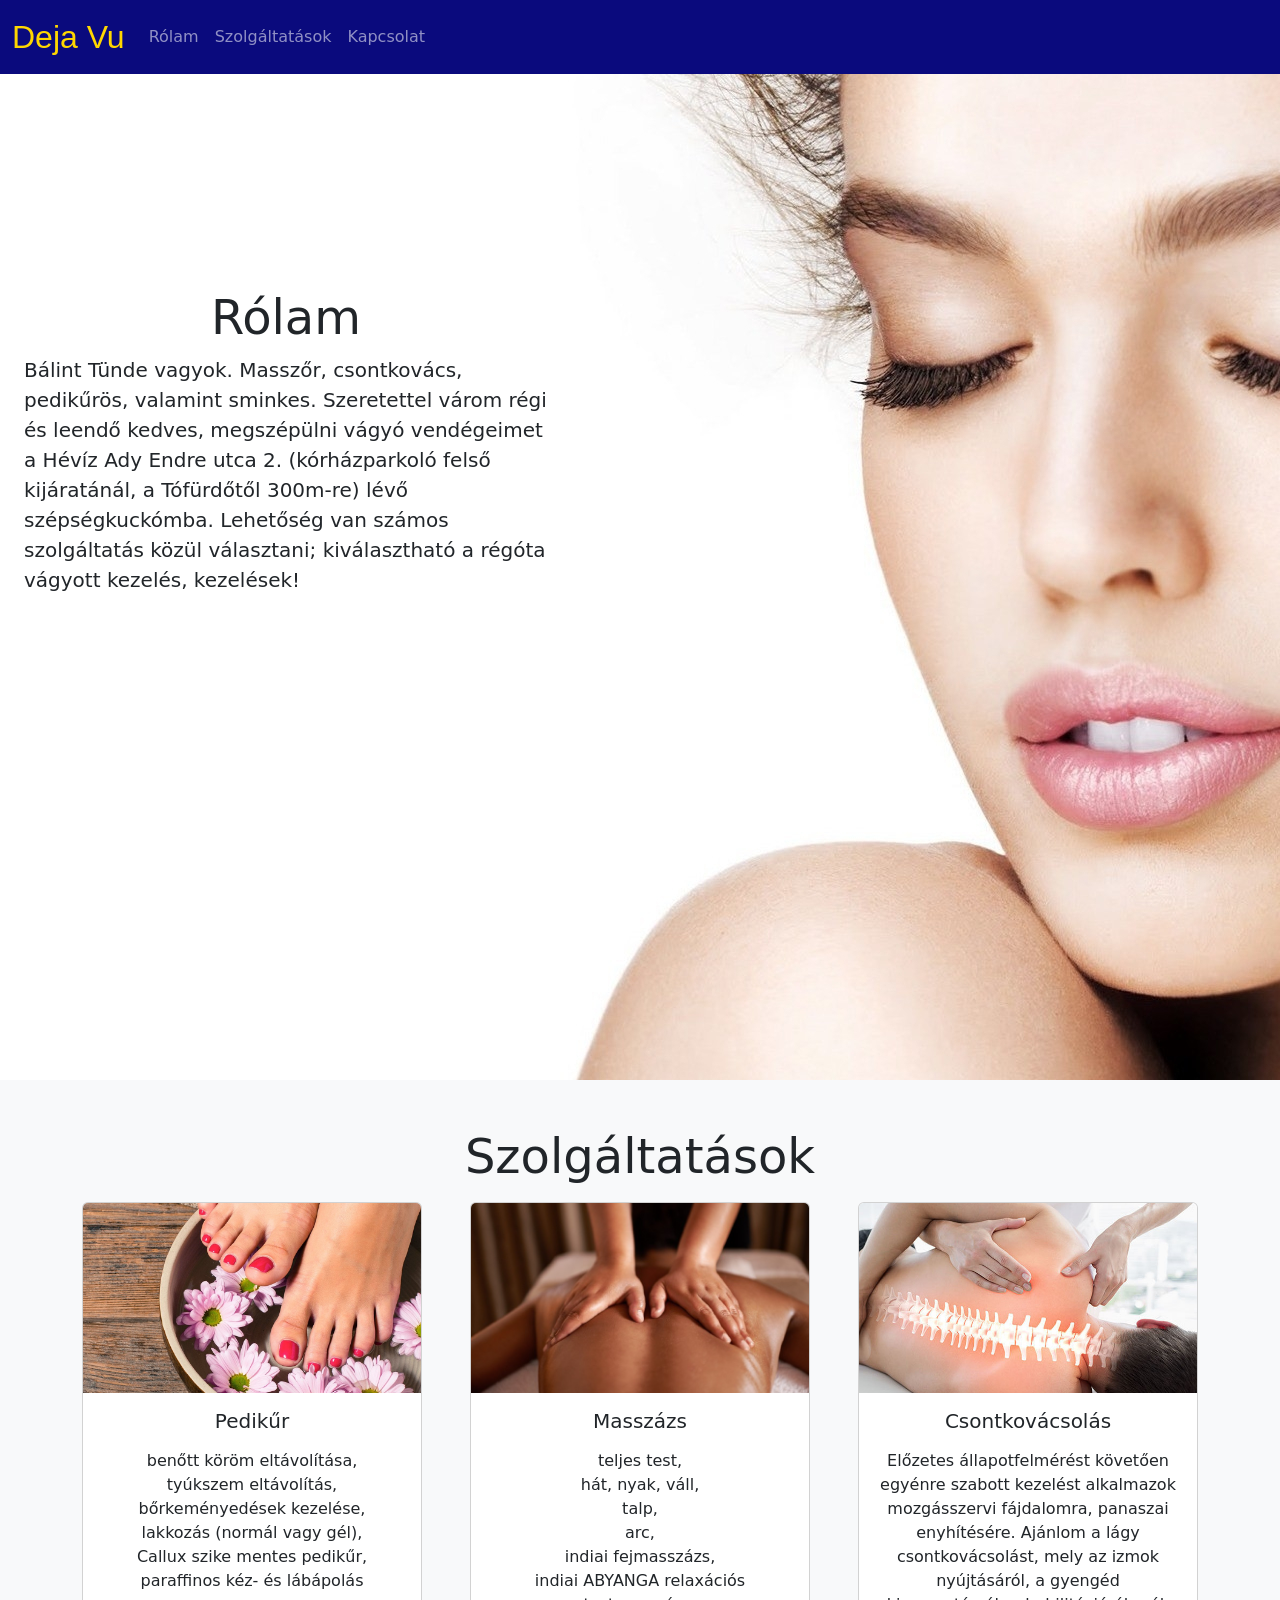
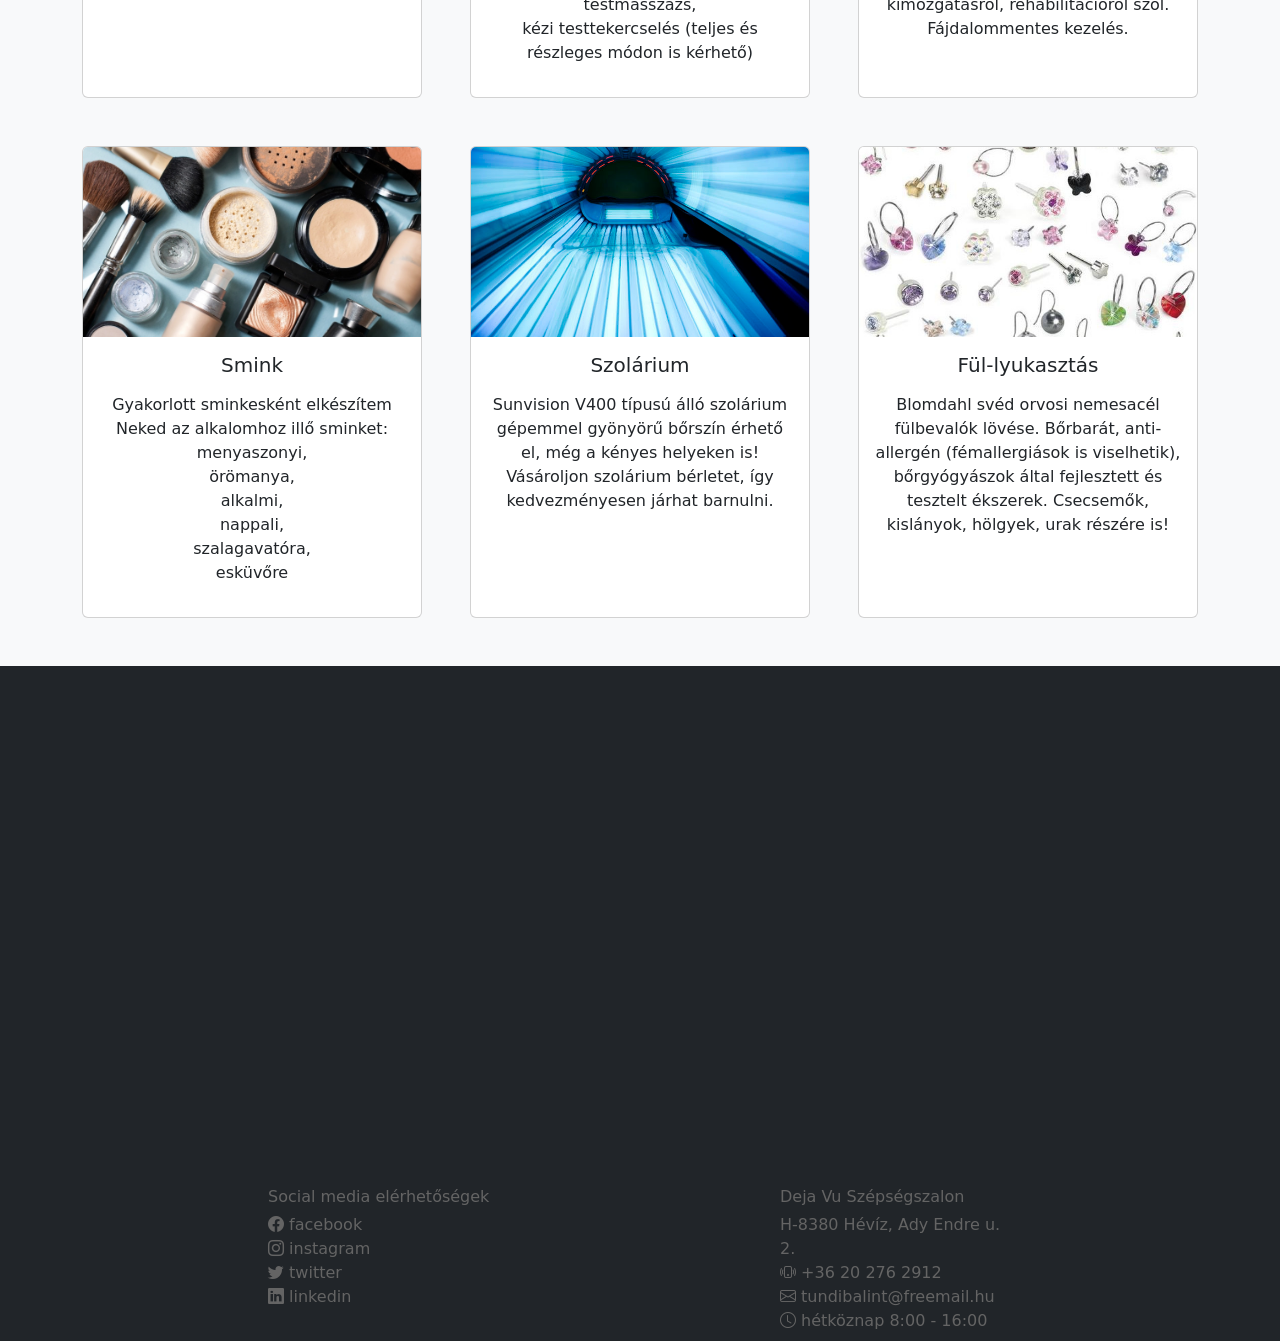
<file: index.html>
<!DOCTYPE html>
<html lang="hu">

<head>
    <meta charset="UTF-8">
    <meta http-equiv="X-UA-Compatible" content="IE=edge">
    <meta name="viewport" content="width=device-width, initial-scale=1.0">
    <title>Deja Vu szépségszalon - Hévíz</title>
    <link href="https://cdn.jsdelivr.net/npm/bootstrap@5.1.3/dist/css/bootstrap.min.css" rel="stylesheet"
        integrity="sha384-1BmE4kWBq78iYhFldvKuhfTAU6auU8tT94WrHftjDbrCEXSU1oBoqyl2QvZ6jIW3" crossorigin="anonymous">
    <link rel="stylesheet" href="https://cdn.jsdelivr.net/npm/bootstrap-icons@1.8.1/font/bootstrap-icons.css">
    <link rel="stylesheet" href="./assets/css/style.css">
    <!-- Regular Meta Info -->
    <meta name="keywords" content="szépségszalon, beauty, szépségkuckó, Hévíz, Tófürdő" />
    <meta name="description"
        content="Deja Vu szépségszalon (Szépségkuckó), 300 méterre a Tófürdő bejáratától. Deja Vu beauty salon, 300 meters from the entrance of Lake Bath Hévíz." />
    <!-- Facebook Meta Info -->
    <meta property="og:url" content="https://www.hevizszepsegkucko.com">
    <meta property="og:image" content="./assets/img/beauty-face.jpg">
    <meta property="og:title" content="Deja Vu szépségszalon - Hévíz">
    <meta property="og:site_name" content="Deja Vu szépségszalon - Hévíz">
    <meta property="og:description"
        content="Deja Vu szépségszalon (Szépségkuckó), 300 méterre a Tófürdő bejáratától. Deja Vu beauty salon, 300 meters from the entrance of Lake Bath Hévíz.">
    <meta property="og:see_also" content="https://www.hevizszepsegkucko.com">
    <!-- Twitter Meta Info -->
    <meta name="twitter:card" content="summary">
    <meta name="twitter:url" content="https://www.hevizszepsegkucko.com/">
    <meta name="twitter:title" content="Deja Vu szépségszalon - Hévíz">
    <meta name="twitter:description"
        content="Deja Vu szépségszalon (Szépségkuckó), 300 méterre a Tófürdő bejáratától. Deja Vu beauty salon, 300 meters from the entrance of Lake Bath Hévíz.">
    <meta name="twitter:image" content="./assets/img/beauty-face.jpg">
    <!-- Robots -->
    <meta name="robots" content="all">
</head>

<body>
    <div class="header">
        <nav class="navbar navbar-expand-lg fixed-top navbar-dark bgdvnav">
            <div class="container-fluid">
                <a class="navbar-brand dejavu" href="#">Deja Vu</a>
                <button class="navbar-toggler" type="button" data-bs-toggle="collapse"
                    data-bs-target="#navbarSupportedContent" aria-controls="navbarSupportedContent"
                    aria-expanded="false" aria-label="Toggle navigation">
                    <span class="navbar-toggler-icon"></span>
                </button>
                <div class="collapse navbar-collapse" id="navbarSupportedContent">
                    <ul class="navbar-nav me-auto mb-2 mb-lg-0">
                        <li class="nav-item">
                            <a class="nav-link" href="#about">Rólam</a>
                        </li>
                        <li class="nav-item">
                            <a class="nav-link" href="#services">Szolgáltatások</a>
                        </li>
                        <li class="nav-item">
                            <a class="nav-link" href="#contact">Kapcsolat</a>
                        </li>
                    </ul>
                </div>
            </div>
        </nav>
    </div>

    <div class="main">
        <!-- <div class="article about py-2 ps-2 pe-5 beautyface d-flex align-items-center" id="about">
            <div class="card h-50 w-50 noborder bg-transparent pe-5">
                <div class="card-body pe-5">
                    <h5 class="display-5 text-center">Rólam</h5>
                    <p class="lead">Bálint Tünde vagyok. Masszőr, csontkovács, pedikűrös, valamint sminkes.
                        Szeretettel várom régi és leendő kedves, megszépülni vágyó vendégeimet a Hévíz Ady Endre utca 2.
                        (kórházparkoló felső kijáratánál, a Tófürdőtől 300m-re) lévő szépségkuckómba.
                        Lehetőség van számos szolgáltatás közül választani; kiválasztható a régóta vágyott kezelés,
                        kezelések!</p>
                </div>
            </div>
        </div> -->
        <div class="article beautyface pb-5">
            <div class="article about py-2 ps-2 pe-5 d-flex align-items-center" id="about">
                <div class="row row-cols-1 row-cols-md-2 g-5">
                    <div class="card h-50 noborder bg-transparent">
                        <div class="card-body pe-5">
                            <h5 class="display-5 text-center">Rólam</h5>
                            <p class="lead">Bálint Tünde vagyok. Masszőr, csontkovács, pedikűrös, valamint sminkes.
                                Szeretettel várom régi és leendő kedves, megszépülni vágyó vendégeimet a Hévíz Ady Endre
                                utca 2.
                                (kórházparkoló felső kijáratánál, a Tófürdőtől 300m-re) lévő szépségkuckómba.
                                Lehetőség van számos szolgáltatás közül választani; kiválasztható a régóta vágyott
                                kezelés,
                                kezelések!</p>
                        </div>
                    </div>
                    <div class="card noborder bg-transparent"></div>
                </div>
            </div>
        </div>
        <div class="bg-light pb-5">
            <div class="article container services" id="services">
                <div class="text-center">
                    <div class="display-5 pt-5 mb-3">Szolgáltatások</div>
                </div>
                <!-- service cards -->
                <div class="row row-cols-1 row-cols-md-3 g-5 text-center">
                    <div class="col">
                        <div class="card h-100">
                            <img src="./assets/img/pedicure.jpg" class="card-img-top" alt="pedicure">
                            <div class="card-body">
                                <h5 class="card-title">Pedikűr</h5>
                                <p class="card-text">
                                    <div>benőtt köröm eltávolítása,</div>
                                    <div>tyúkszem eltávolítás,</div>
                                    <div>bőrkeményedések kezelése,</div>
                                    <div>lakkozás (normál vagy gél),</div>
                                    <div>Callux szike mentes pedikűr,</div>
                                    <div>paraffinos kéz- és lábápolás</div>
                                </p>
                            </div>
                        </div>
                    </div>
                    <div class="col">
                        <div class="card h-100">
                            <img src="./assets/img/massage.jpg" class="card-img-top" alt="massage">
                            <div class="card-body">
                                <h5 class="card-title">Masszázs</h5>
                                <p class="card-text">
                                    <div>teljes test,</div>
                                    <div>hát, nyak, váll,</div>
                                    <div>talp,</div>
                                    <div>arc,</div>
                                    <div>indiai fejmasszázs,</div>
                                    <div>indiai ABYANGA relaxációs testmasszázs,</div>
                                    <div>kézi testtekercselés (teljes és részleges módon is kérhető)</div>
                                </p>
                            </div>
                        </div>
                    </div>
                    <div class="col">
                        <div class="card h-100">
                            <img src="./assets/img/chiropractor.jpg" class="card-img-top" alt="chiropractor">
                            <div class="card-body">
                                <h5 class="card-title">Csontkovácsolás</h5>
                                <p class="card-text">
                                    <div>
                                        Előzetes állapotfelmérést követően egyénre szabott kezelést alkalmazok
                                        mozgásszervi fájdalomra, panaszai enyhítésére. Ajánlom a lágy csontkovácsolást,
                                        mely
                                        az
                                        izmok nyújtásáról, a gyengéd kimozgatásról, rehabilitációról szól.
                                        Fájdalommentes
                                        kezelés.
                                    </div>
                                </p>
                            </div>
                        </div>
                    </div>
                    <div class="col">
                        <div class="card h-100">
                            <img src="./assets/img/makeup.jpg" class="card-img-top" alt="makeup">
                            <div class="card-body">
                                <h5 class="card-title">Smink</h5>
                                <p class="card-text">
                                    <div>Gyakorlott sminkesként elkészítem Neked az alkalomhoz illő sminket:</div>
                                    <div>menyaszonyi,</div>
                                    <div>örömanya,</div>
                                    <div>alkalmi,</div>
                                    <div>nappali,</div>
                                    <div>szalagavatóra,</div>
                                    <div>esküvőre</div>
                                </p>
                            </div>
                        </div>
                    </div>
                    <div class="col">
                        <div class="card h-100">
                            <img src="./assets/img/solarium.jpg" class="card-img-top" alt="solarium">
                            <div class="card-body">
                                <h5 class="card-title">Szolárium</h5>
                                <p class="card-text">
                                    <div>
                                        Sunvision V400 típusú álló szolárium gépemmel gyönyörű bőrszín érhető
                                        el, még a kényes helyeken is!
                                        Vásároljon szolárium bérletet, így kedvezményesen járhat barnulni.
                                    </div>
                                </p>
                            </div>
                        </div>
                    </div>
                    <div class="col">
                        <div class="card h-100">
                            <img src="./assets/img/blomdahl.jpg" class="card-img-top" alt="blomdahl">
                            <div class="card-body">
                                <h5 class="card-title">Fül-lyukasztás</h5>
                                <p class="card-text">
                                    <div>
                                        Blomdahl svéd orvosi nemesacél fülbevalók lövése. Bőrbarát,
                                        anti-allergén (fémallergiások is viselhetik), bőrgyógyászok által fejlesztett és
                                        tesztelt ékszerek. Csecsemők, kislányok, hölgyek, urak részére is!
                                    </div>
                                </p>
                            </div>
                        </div>
                    </div>
                </div>
                <!-- service cards -->
            </div>
        </div>
        <div class="contact map bg-dark">
            <iframe
                src="https://www.google.com/maps/embed?pb=!1m18!1m12!1m3!1d8360.694240061744!2d17.183808124687825!3d46.78285480270152!2m3!1f0!2f0!3f0!3m2!1i1024!2i768!4f13.1!3m3!1m2!1s0x47691da0e29049a9%3A0xa2ad57b9c5c90ebd!2sDeja%20Vu%20Sz%C3%A9ps%C3%A9gszalon!5e0!3m2!1shu!2shu!4v1645479191329!5m2!1shu!2shu"
                width="100%" height="500" style="border:0; margin-bottom: 0; padding-bottom: 0;" allowfullscreen=""
                loading="lazy"></iframe>
        </div>
    </div>

    <div class="footer container-fluid py-2 bg-dark" id="contact">

        <div class="row">
            <article class="col"></article>
            <article class="col">
                <div class="py-1">Social media elérhetőségek</div>
                <a href="http://facebook.com/" alt="facebook" class="social fb" target="_blank"
                    rel="noreferrer noopener"><i class="bi bi-facebook"></i>
                    facebook</a>
                <!-- target="_blank" rel="noreferrer noopener" új lapon nyitja meg az adott linket, valamint megszünteti a kacsolatot az eredeti és a megnyitott oldal között, l.: https://www.freecodecamp.org/news/how-to-use-html-to-open-link-in-new-tab/ -->
                <a href="http://instagram.com/" alt="instagram" class="social inst" target="_blank"
                    rel="noreferrer noopener"><i class="bi bi-instagram"></i>
                    instagram</a>
                <a href="http://twitter.com/" alt="twitter" class="social tw" target="_blank"
                    rel="noreferrer noopener"><i class="bi bi-twitter"></i>
                    twitter</a>
                <a href="http://linkedin.com/" alt="linkedin" class="social li" target="_blank"
                    rel="noreferrer noopener"><i class="bi bi-linkedin"></i>
                    linkedin</a>
            </article>
            <article class="col"></article>
            <article class="col">
                <div class="py-1">Deja Vu Szépségszalon</div>
                <div>H-8380 Hévíz, Ady Endre u. 2.</div>
                <div>
                    <a href="tel:+36202762912" class="social" target="_blank" rel="noreferrer noopener"><i
                            class="bi bi-phone-vibrate"></i> +36 20 276
                        2912</a>
                    <a href="mailto:tundibalint@freemail.hu" class="social" target="_blank" rel="noreferrer noopener"><i
                            class="bi bi-envelope"></i>
                        tundibalint@freemail.hu</a>
                    <div class="social"><i class="bi bi-clock"></i> hétköznap 8:00 - 16:00</div>
                </div>
            </article>
            <article class="col"></article>
        </div>

    </div>

    <script src="https://cdn.jsdelivr.net/npm/bootstrap@5.1.3/dist/js/bootstrap.bundle.min.js"
        integrity="sha384-ka7Sk0Gln4gmtz2MlQnikT1wXgYsOg+OMhuP+IlRH9sENBO0LRn5q+8nbTov4+1p" crossorigin="anonymous">
    </script>
    <script src="./assets/js/main.js"></script>
</body>

</html>
</file>
<file: assets/css/style.css>
@import url('http://fonts.cdnfonts.com/css/vivaldi');

* {
    box-sizing: border-box;
    margin: 0;
}

:root {
    --main-text-color: rgb(25, 25, 25);
    --header-footer-text-color: rgb(100, 100, 100);
}

.dejavu {
    font-family: 'Vivaldi', sans-serif;
    font-size: 2rem;
    color: gold !important;
}

.bgdvnav {
    background-color: rgba(10, 10, 125, 1);
}

.beautyface {
    background-image: url('../img/beauty-face.jpg');
    height: 1080px;
}

.card.noborder {
    border: none !important;
}

.footer {
    height: auto;
    color: var(--header-footer-text-color);
}

.section,
.article {
    min-height: 100vh;
}

a.social {
    color: var(--header-footer-text-color);
    display: block;
    outline: none;
    text-decoration: none;
}
</file>
